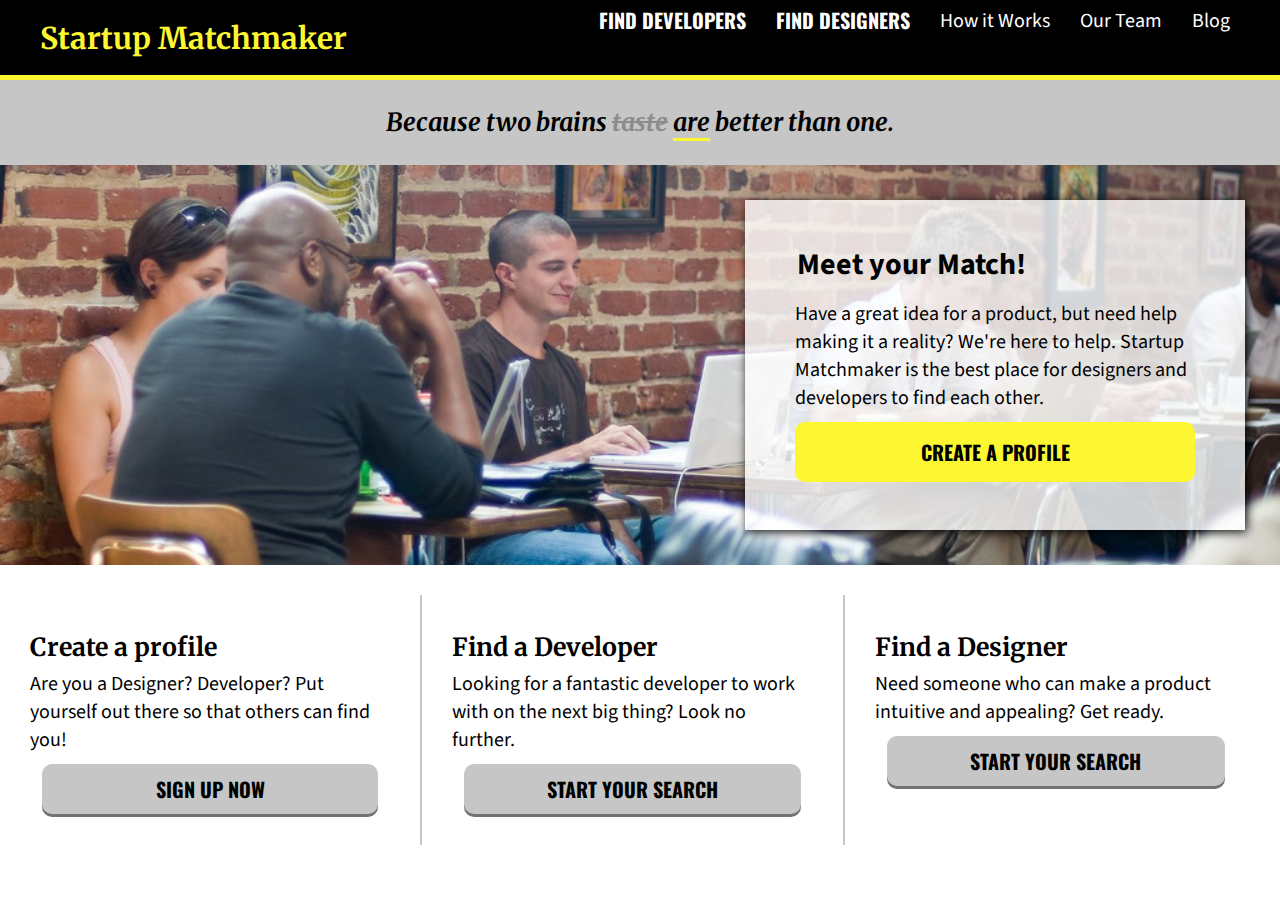
<file: index.html>
<!DOCTYPE html>
<html>
<head>
	<title>Startup Matchmaker</title>
	<!-- <link type="text/css" rel="stylesheet" href="css/normalize.css"> -->
    <link href='https://fonts.googleapis.com/css?family=Merriweather:400,700|Source+Sans+Pro:400,700|Oswald:700' rel='stylesheet' type='text/css'>
	<link type="text/css" rel="stylesheet" href="css/reset.css">
	<link type="text/css" rel="stylesheet" href="css/style.css">
</head>

<body>

<!--HEADER-->
    <header class="header parent">
        <div class="fl logo">Startup Matchmaker</div>
            <nav class="nav">
            <ul class="fr">
                <li><a class="light_li" href="blog.html">Blog</a>
                </li>
                <li><a class="light_li" href="our_team.html">Our Team</a>
                </li>
                <li><a class="light_li" href="how_it_works.html">How it Works</a></li>
                <li><a class="bold_li" href="find_designers.html">FIND DESIGNERS</a></li>
                <li><a class="bold_li" href="find_developers.html">FIND DEVELOPERS</a></li>
            </ul>
            <div class="clear"></div>
        </nav>
        <div class="clear"></div>
    </header>

<!--BRAINS-->

    <div class="full_width brains">
        <h2 class="because_brains">Because two brains <del>taste</del>    <ins>are</ins> better than one.</h2>
    </div>

<!--CENTER BLOCK-->

    <div class="center_block">
        <div class="profile_box">
            <h3>Meet your Match!</h3>
            <p class="about_p">Have a great idea for a product, but need help making it a reality?  We're here to help.  Startup Matchmaker is the best place for designers and developers to find each other.</p>
            <div class="yellow_button">
                <h4 class="create_profile">CREATE A PROFILE</h4>
        </div>      
    </div>


<!--3 COLUMN-->

    <div class="full_width column_parent clear">

        <div class="action_column fl">
            <h5 class="action_header">Create a profile</h5>
            <p class="action_paragraph">Are you a Designer? Developer? Put yourself out there so that others can find you!</p>
            <div class="action_button"><h4 class="action_button_text">SIGN UP NOW</h4>
            </div>
        </div>

        <div class="action_column fl">
            <h5 class="action_header">Find a Developer</h5>
            <p class="action_paragraph_2">Looking for a fantastic developer to work with on the next big thing? Look no further.</p>
            <div class="action_button"><h4 class="action_button_text">START YOUR SEARCH</h4>
            </div>
        </div>

        <div class="action_column_right fl">
            <h5 class="action_header">Find a Designer</h5>
            <p class="action_paragraph_2">Need someone who can make a product intuitive and appealing? Get ready.</p>
            <div class="action_button"><h4 class="action_button_text">START YOUR SEARCH</h4>
            </div>
        </div>

    </div>
   
</body>
</html>
</file>
<file: css/style.css>
* { box-sizing: border-box; }

/*
Project Name: Startup Matchmaker 
Author: Natalie Holt
Developer @GA in NYC
*/


/******************************************
/* SETUP
/*******************************************/

/* Box Model Hack */
* {
     -moz-box-sizing: border-box; /* Firefox */
     -webkit-box-sizing: border-box; /* Safari/Chrome/iOS/Android */
     box-sizing: border-box; /* IE */
}

/* Clear fix hack */
.clearfix:after {
     content: ".";
     display: block;
     clear: both;
     visibility: hidden;
     line-height: 0;
     height: 0;
}

.clear {
  clear: both;
}

.fl {
  float: right;
}

.fl {
  float: left;
}

.parent {
  overflow: hidden;
}

.full_width {
    width: 100%;
}
/* LAYOUT*/

/* Center the container */


.header {
    width: 100%;
    height: 80px;
    background-color: black;
    border-bottom: 5px solid #fdf731;
    overflow: auto;
}

.logo {
    font-size: 30px;
    font-family: Merriweather;
    font-weight: 700;
    color: #fdf731;
    padding: 22.5px 0px 10px 40px;
    float: left;
    width: 40%;
}

.nav {
    width: 100%;
    color: white;
}

ul {
    padding-right: 20px;
}


li {
    font-size: 20px;
    display: inline-block;
    float: right;
    padding-right: 30px;
    padding-top: 10px;
}

.bold_li {
    font-family: Oswald;
    font-weight: 700;
}

.light_li {
    font-family: Source Sans Pro;
    font-weight: 400;
}

.clear {
    overflow: auto;
}

a {
    text-decoration: none;
    font-family: Source Sans Pro;
    font-weight: 400;
    color: white;
}

a:hover {
    color: #fdf731;
}

a:active {
    background-color: #c6c6c6;
}

/*BRAINS*/

.brains {
    height: 85px;
    background-color: #c6c6c6;
}

.because_brains {
    font-family: Merriweather;
    font-weight: 700;
    font-style: italic;
    font-size: 25px;
    text-align: center;
    padding-top: 30px;
    margin-top: 0px;
}

del {
    color: #8c8c8c;
}

ins {
    border-bottom: 3px solid;
    border-color: #fdf731;
    text-decoration: none;
}

/*CENTER BLOCK*/

.center_block {
    background-image: url(../images/coworking.jpg);
    width: 100%;
    height: 400px;
    background-size: cover; 
    background-repeat: no-repeat;
    background-position: center center; 
}

.profile_box {
    width: 500px;
    height: 330px;
    background-color: rgba(255, 255, 255, 0.8);
    float: right;
    margin: 35px;
    box-shadow: 2px 2px 10px black;
}

h3  {
    font-size: 30px;
    font-family: Source Sans Pro;
    font-weight: 700;
    color: black;
    padding-left: 32px;
    margin: 50px 0px 20px 20px;
}

.about_p {
    width: 460px;
    font-size: 20px;
    font-family: Source Sans Pro;
    font-weight: 400;
    color: black;
    line-height: 28px;
    padding-left: 50px;
    margin-top: 0px;
}

.yellow_button {
    width: 400px;
    height: 60px;
    text-align: center;
    background-color: #fdf731;
    border-radius: 10px;
    margin-left: 50px;
    margin-top: 10px;
}

.create_profile {
    font-size: 20px;
    font-family: Oswald;
    font-weight: 700;
    color: black;
    padding-top: 20px;
}

/*3 COLUMN*/

.column_parent {
    height: 300px;
    /*border: 2px solid red;*/
    margin: 0px;
}

.action_column {
    width: 33%;
    height: 250px;
    border-right: 2px solid #c6c6c6;
    margin-top: 30px;
    
}

.action_column_right {
    width: 33%;
    height: 250px;
    
    padding-top: 30px;
    
}

.action_header {
    font-size: 25px;
    font-family: Merriweather;
    font-weight: 700;
    color: black;
    margin: 40px 0px 10px 30px;
}

.action_paragraph {
    width: 90%;
    font-size: 20px;
    font-family: Source Sans Pro;
    font-weight: 400;
    color: black;
    line-height: 28px;
    padding-left: 30px;
    margin-top: 0px;
}

.action_button {
    width: 80%;
    height: 50px;
    text-align: center;
    background-color: #c6c6c6;
    border-radius: 10px;
    margin-left: 10%;
    margin-top: 10px;
    box-shadow:0px 3px #737373;
}

.action_button_text {
    font-size: 20px;
    font-family: Oswald;
    font-weight: 700;
    color: black;
    padding-top: 15px;
}

.action_paragraph_2 {
    width: 90%;
    font-size: 20px;
    font-family: Source Sans Pro;
    font-weight: 400;
    color: black;
    line-height: 28px;
    padding-left: 30px;
    padding-bottom: 0px;
    margin-top: 0px;
}
</file>
